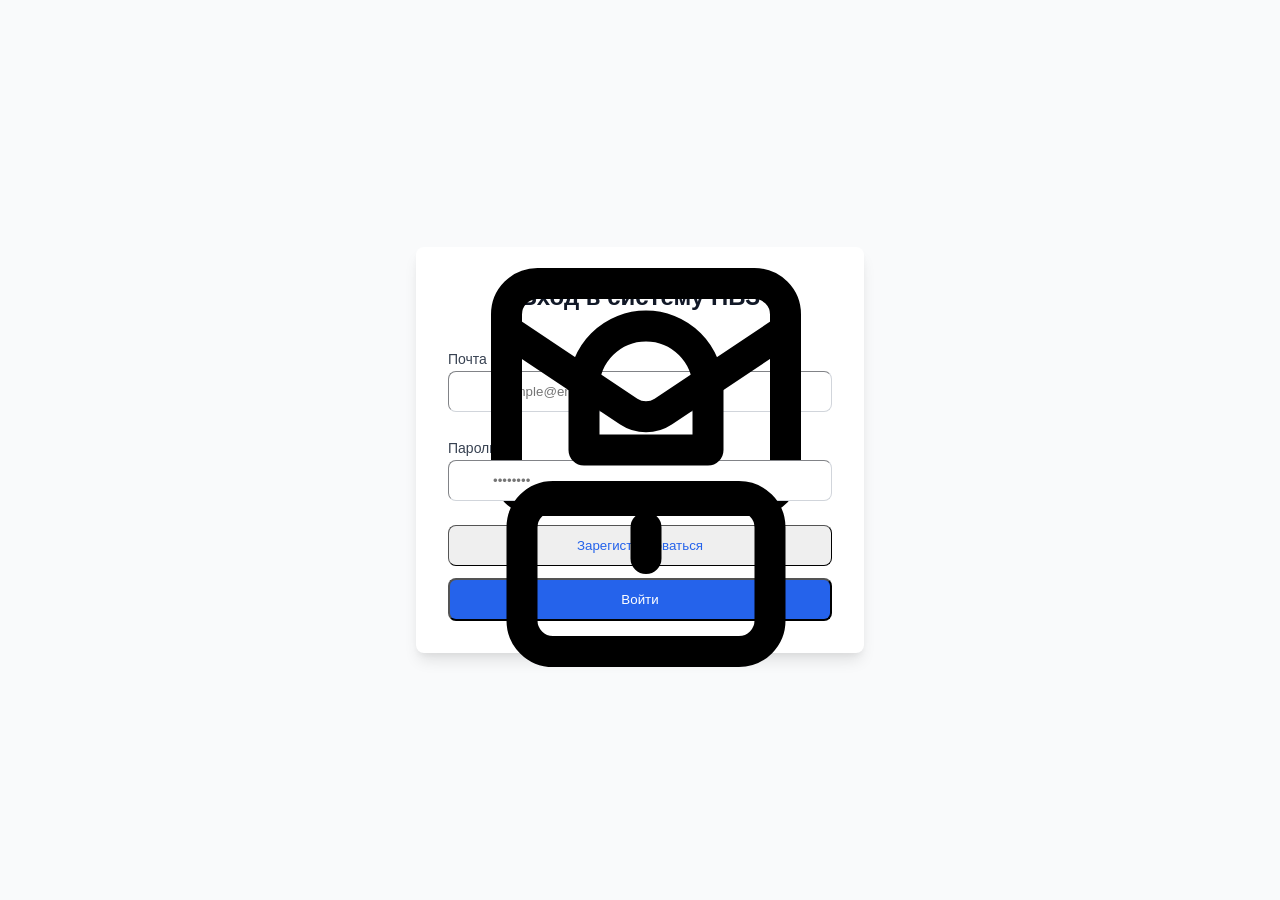
<file: index.html>
<!DOCTYPE html>
<html lang="ru">
<head>
    <meta charset="UTF-8">
    <meta name="viewport" content="width=device-width, initial-scale=1.0">
    <title>ПВЗ - Вход в систему</title>
    <link rel="stylesheet" href="css/styles.css">
</head>
<body>
    <div class="min-h-screen flex items-center justify-center bg-gray-50 px-4">
        <div class="w-full max-w-md">
            <div class="bg-white rounded-lg shadow-lg p-8">
                <h1 class="text-2xl text-center mb-8 text-gray-900">
                    Вход в систему ПВЗ
                </h1>

                <form id="loginForm" class="space-y-6">
                    <div>
                        <label for="email" class="block text-sm text-gray-700 mb-2">
                            Почта
                        </label>
                        <div class="relative">
                            <svg class="absolute left-3 top-1/2 -translate-y-1/2 w-5 h-5 text-gray-400" fill="none" stroke="currentColor" viewBox="0 0 24 24">
                                <path stroke-linecap="round" stroke-linejoin="round" stroke-width="2" d="M3 8l7.89 5.26a2 2 0 002.22 0L21 8M5 19h14a2 2 0 002-2V7a2 2 0 00-2-2H5a2 2 0 00-2 2v10a2 2 0 002 2z"></path>
                            </svg>
                            <input id="email" type="email" required placeholder="example@email.com" class="w-full pl-11 pr-4 py-3 border border-gray-300 rounded-lg focus:outline-none focus:ring-2 focus:ring-blue-500 focus:border-transparent">
                        </div>
                    </div>

                    <div>
                        <label for="password" class="block text-sm text-gray-700 mb-2">
                            Пароль
                        </label>
                        <div class="relative">
                            <svg class="absolute left-3 top-1/2 -translate-y-1/2 w-5 h-5 text-gray-400" fill="none" stroke="currentColor" viewBox="0 0 24 24">
                                <path stroke-linecap="round" stroke-linejoin="round" stroke-width="2" d="M12 15v2m-6-4h12a2 2 0 012 2v6a2 2 0 01-2 2H6a2 2 0 01-2-2v-6a2 2 0 012-2zm10-4V6a4 4 0 00-8 0v4h8z"></path>
                            </svg>
                            <input id="password" type="password" required placeholder="••••••••" class="w-full pl-11 pr-4 py-3 border border-gray-300 rounded-lg focus:outline-none focus:ring-2 focus:ring-blue-500 focus:border-transparent">
                        </div>
                    </div>

                    <div class="space-y-3">
                        <button type="button" onclick="location.href='pages/register.html'" class="w-full py-3 border border-blue-600 text-blue-600 rounded-lg hover:bg-blue-50 transition-colors">
                            Зарегистрироваться
                        </button>
                        <button type="submit" class="w-full py-3 bg-blue-600 text-white rounded-lg hover:bg-blue-700 transition-colors">
                            Войти
                        </button>
                    </div>
                </form>
            </div>
        </div>
    </div>

    <script src="js/main.js"></script>
    <script>
        document.getElementById('loginForm').addEventListener('submit', function(e) {
            e.preventDefault();
            localStorage.setItem('isAuthenticated', 'true');
            window.location.href = 'pages/home.html';
        });
    </script>
</body>
</html>
</file>
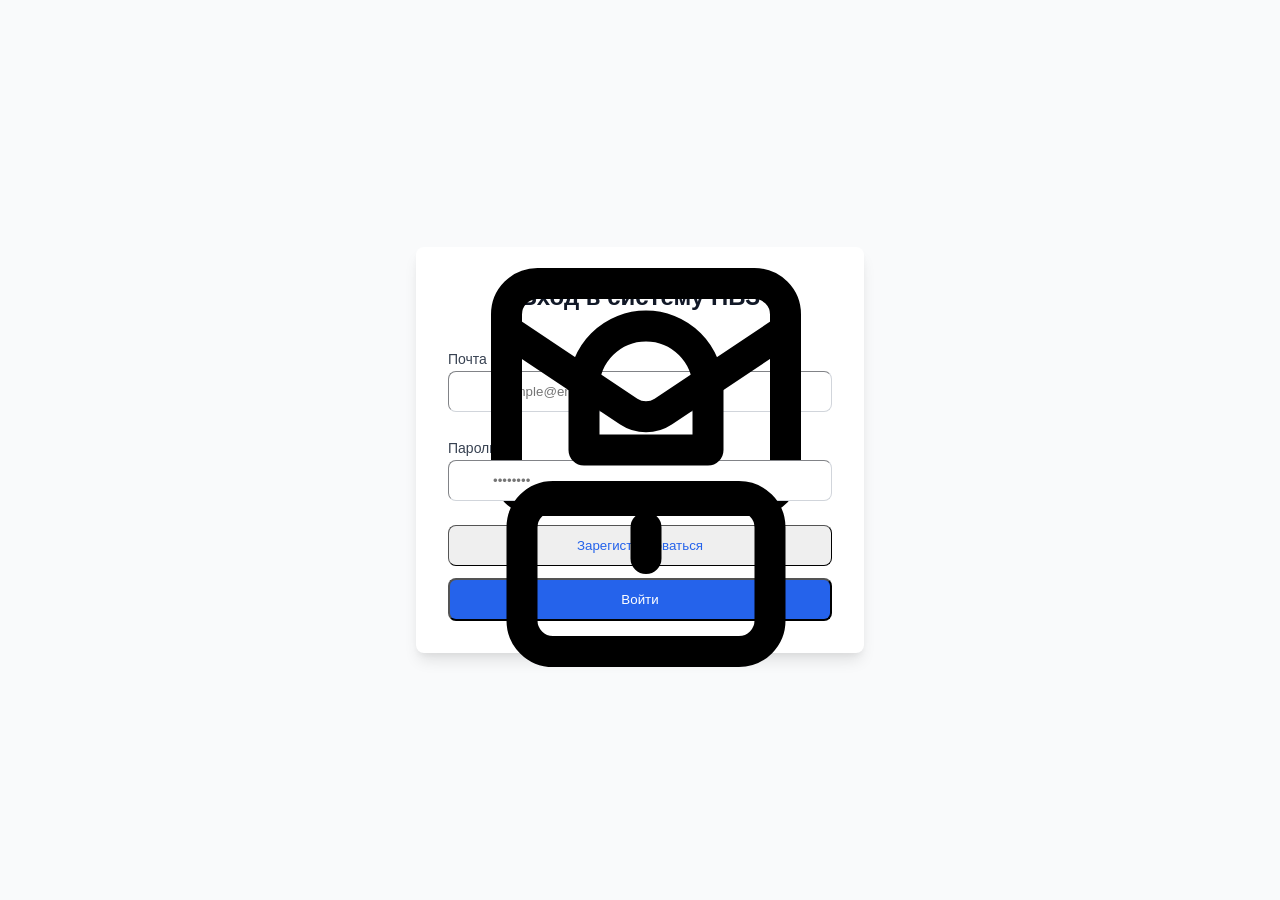
<file: pages/home.html>
<!DOCTYPE html>
<html lang="ru">
<head>
    <meta charset="UTF-8">
    <meta name="viewport" content="width=device-width, initial-scale=1.0">
    <title>ПВЗ - Главная</title>
    <link rel="stylesheet" href="../css/styles.css">
</head>
<body>
    <div class="min-h-screen bg-gradient-to-br from-blue-50 via-white to-purple-50">
        <!-- Шапка -->
        <div class="bg-white shadow-sm border-b border-gray-100">
            <div class="max-w-6xl mx-auto px-8 py-6">
                <div class="flex items-center justify-between">
                    <div>
                        <h1 class="text-2xl text-gray-900 mb-1">Добро пожаловать!</h1>
                        <p class="text-gray-600">Пункт выдачи заказов</p>
                    </div>
                    <div class="flex items-center gap-3">
                        <div class="text-right">
                            <p class="text-sm text-gray-500">Сегодня</p>
                            <p class="text-lg text-gray-900" id="currentDate"></p>
                        </div>
                    </div>
                </div>
            </div>
        </div>

        <!-- Основной контент -->
        <div class="max-w-6xl mx-auto px-8 py-12">
            <div class="max-w-2xl mx-auto">
                <div class="grid grid-cols-1 md:grid-cols-2 gap-6">
                    <button onclick="location.href='shift.html'" class="group relative overflow-hidden bg-gradient-to-br from-blue-500 to-blue-600 text-white rounded-2xl p-8 hover:from-blue-600 hover:to-blue-700 transition-all shadow-lg hover:shadow-xl transform hover:-translate-y-1">
                        <div class="relative z-10">
                            <svg class="w-12 h-12 mb-4" fill="none" stroke="currentColor" viewBox="0 0 24 24">
                                <path stroke-linecap="round" stroke-linejoin="round" stroke-width="2" d="M14.752 11.168l-3.197-2.132A1 1 0 0010 9.87v4.263a1 1 0 001.555.832l3.197-2.132a1 1 0 000-1.664z"></path>
                                <path stroke-linecap="round" stroke-linejoin="round" stroke-width="2" d="M21 12a9 9 0 11-18 0 9 9 0 0118 0z"></path>
                            </svg>
                            <h3 class="text-xl mb-2">Начать смену</h3>
                            <p class="text-blue-100 text-sm">Перейти к операциям ПВЗ</p>
                        </div>
                        <div class="absolute inset-0 bg-white opacity-0 group-hover:opacity-10 transition-opacity"></div>
                    </button>

                    <button onclick="location.href='profile.html'" class="group relative overflow-hidden bg-gradient-to-br from-green-500 to-green-600 text-white rounded-2xl p-8 hover:from-green-600 hover:to-green-700 transition-all shadow-lg hover:shadow-xl transform hover:-translate-y-1">
                        <div class="relative z-10">
                            <svg class="w-12 h-12 mb-4" fill="none" stroke="currentColor" viewBox="0 0 24 24">
                                <path stroke-linecap="round" stroke-linejoin="round" stroke-width="2" d="M16 7a4 4 0 11-8 0 4 4 0 018 0zM12 14a7 7 0 00-7 7h14a7 7 0 00-7-7z"></path>
                            </svg>
                            <h3 class="text-xl mb-2">Личный кабинет</h3>
                            <p class="text-green-100 text-sm">Профиль и настройки</p>
                        </div>
                        <div class="absolute inset-0 bg-white opacity-0 group-hover:opacity-10 transition-opacity"></div>
                    </button>
                </div>
            </div>
        </div>
    </div>

    <script src="../js/main.js"></script>
    <script>
        const date = new Date();
        const options = { day: 'numeric', month: 'long', year: 'numeric' };
        document.getElementById('currentDate').textContent = date.toLocaleDateString('ru-RU', options);
        
        if (!localStorage.getItem('isAuthenticated')) {
            window.location.href = '../index.html';
        }
    </script>
</body>
</html>
</file>
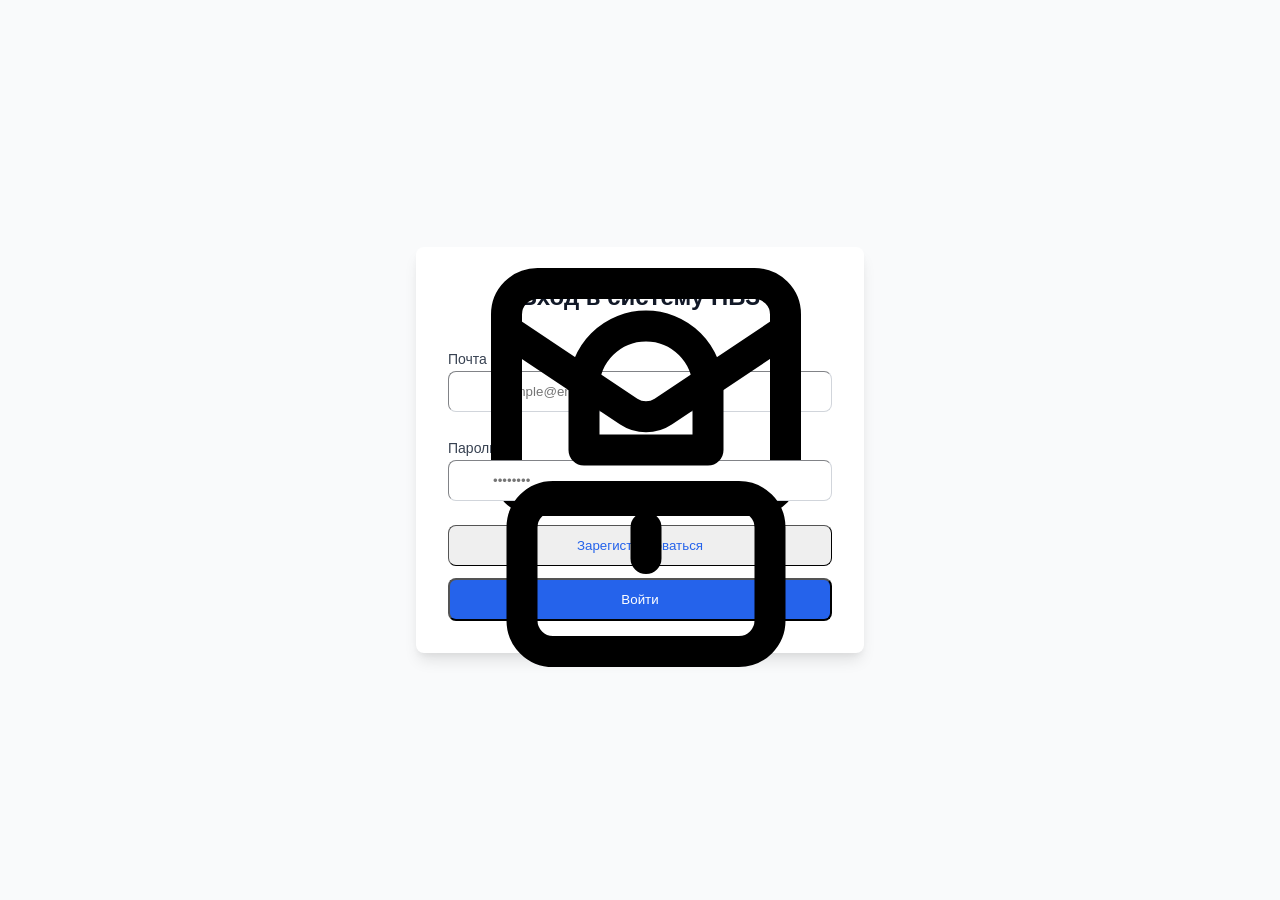
<file: pages/issue.html>
<!DOCTYPE html>
<html lang="ru">
<head>
    <meta charset="UTF-8">
    <meta name="viewport" content="width=device-width, initial-scale=1.0">
    <title>ПВЗ - Выдача товара</title>
    <link rel="stylesheet" href="../css/styles.css">
</head>
<body>
    <div class="min-h-screen bg-gray-50 p-8">
        <div class="max-w-4xl mx-auto">
            <button onclick="location.href='shift.html'" class="flex items-center gap-2 mb-6 text-blue-600 hover:text-blue-700">
                <svg class="w-5 h-5" fill="none" stroke="currentColor" viewBox="0 0 24 24">
                    <path stroke-linecap="round" stroke-linejoin="round" stroke-width="2" d="M10 19l-7-7m0 0l7-7m-7 7h18"></path>
                </svg>
                Назад
            </button>

            <h1 class="text-3xl mb-8 text-gray-900">Выдача товара</h1>

            <div class="space-y-6">
                <div class="bg-white rounded-lg shadow-lg p-6">
                    <div class="space-y-4">
                        <div>
                            <label for="productId" class="block text-sm text-gray-700 mb-2">
                                ID товара
                            </label>
                            <input id="productId" type="text" placeholder="Введите ID товара" class="w-full px-4 py-3 border border-gray-300 rounded-lg focus:outline-none focus:ring-2 focus:ring-blue-500">
                        </div>
                    </div>
                </div>

                <button id="issueBtn" class="w-full py-4 bg-green-600 text-white rounded-lg hover:bg-green-700 transition-colors disabled:opacity-50 disabled:cursor-not-allowed flex items-center justify-center gap-2">
                    <svg class="w-5 h-5" fill="none" stroke="currentColor" viewBox="0 0 24 24">
                        <path stroke-linecap="round" stroke-linejoin="round" stroke-width="2" d="M9 12l2 2 4-4m6 2a9 9 0 11-18 0 9 9 0 0118 0z"></path>
                    </svg>
                    Выдать товар
                </button>
            </div>
        </div>
    </div>

    <script src="../js/main.js"></script>
    <script>
        if (!localStorage.getItem('isAuthenticated')) {
            window.location.href = '../index.html';
        }

        const productInput = document.getElementById('productId');
        const issueBtn = document.getElementById('issueBtn');

        productInput.addEventListener('input', function() {
            issueBtn.disabled = !this.value.trim();
        });

        issueBtn.addEventListener('click', function() {
            if (productInput.value.trim()) {
                alert('Товар успешно выдан!');
                window.location.href = 'shift.html';
            }
        });
    </script>
</body>
</html>
</file>
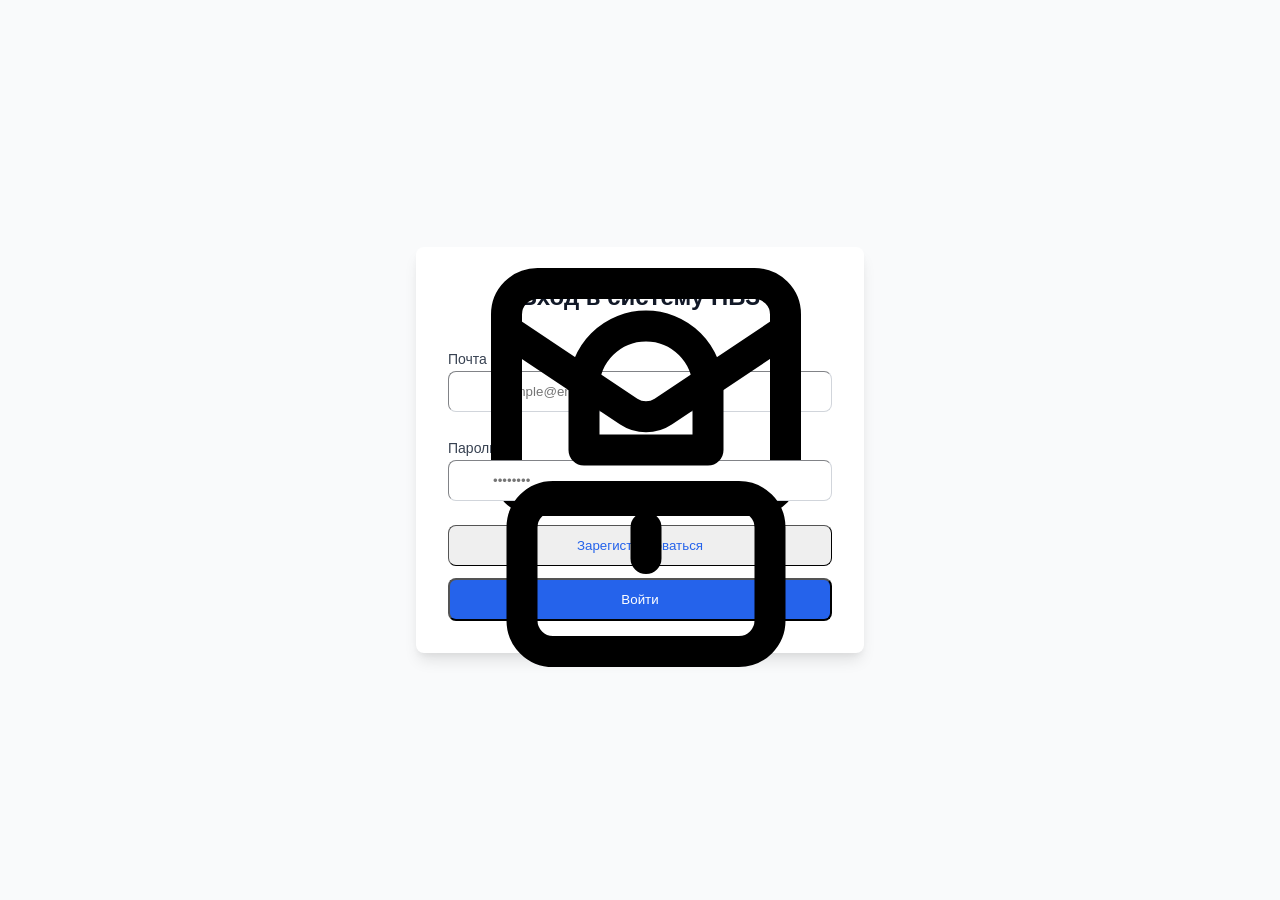
<file: pages/profile.html>
<!DOCTYPE html>
<html lang="ru">
<head>
    <meta charset="UTF-8">
    <meta name="viewport" content="width=device-width, initial-scale=1.0">
    <title>ПВЗ - Личный кабинет</title>
    <link rel="stylesheet" href="../css/styles.css">
</head>
<body>
    <div class="min-h-screen bg-gray-50 p-8">
        <div class="max-w-4xl mx-auto">
            <button onclick="location.href='home.html'" class="flex items-center gap-2 mb-6 text-blue-600 hover:text-blue-700">
                <svg class="w-5 h-5" fill="none" stroke="currentColor" viewBox="0 0 24 24">
                    <path stroke-linecap="round" stroke-linejoin="round" stroke-width="2" d="M10 19l-7-7m0 0l7-7m-7 7h18"></path>
                </svg>
                Назад
            </button>

            <h1 class="text-3xl mb-8 text-gray-900">Личный кабинет</h1>

            <div class="bg-white rounded-lg shadow-lg p-8 space-y-6">
                <div class="border-b border-gray-200 pb-4">
                    <p class="text-sm text-gray-600 mb-1">Роль</p>
                    <p class="text-lg text-gray-900">Операционный аналитик</p>
                </div>

                <div class="space-y-3">
                    <button onclick="alert('Функция назначения роли будет доступна позже')" class="w-full py-4 bg-blue-600 text-white rounded-lg hover:bg-blue-700 transition-colors flex items-center justify-center gap-2">
                        <svg class="w-5 h-5" fill="none" stroke="currentColor" viewBox="0 0 24 24">
                            <path stroke-linecap="round" stroke-linejoin="round" stroke-width="2" d="M18 9v3m0 0v3m0-3h3m-3 0h-3m-2-5a4 4 0 11-8 0 4 4 0 018 0zM3 20a6 6 0 0112 0v1H3v-1z"></path>
                        </svg>
                        Назначить роль
                    </button>

                    <button onclick="localStorage.removeItem('isAuthenticated'); window.location.href='../index.html'" class="w-full py-4 bg-red-600 text-white rounded-lg hover:bg-red-700 transition-colors flex items-center justify-center gap-2">
                        <svg class="w-5 h-5" fill="none" stroke="currentColor" viewBox="0 0 24 24">
                            <path stroke-linecap="round" stroke-linejoin="round" stroke-width="2" d="M17 16l4-4m0 0l-4-4m4 4H7m6 4v1a3 3 0 01-3 3H6a3 3 0 01-3-3V7a3 3 0 013-3h4a3 3 0 013 3v1"></path>
                        </svg>
                        Выйти из аккаунта
                    </button>
                </div>
            </div>
        </div>
    </div>

    <script src="../js/main.js"></script>
    <script>
        if (!localStorage.getItem('isAuthenticated')) {
            window.location.href = '../index.html';
        }
    </script>
</body>
</html>
</file>
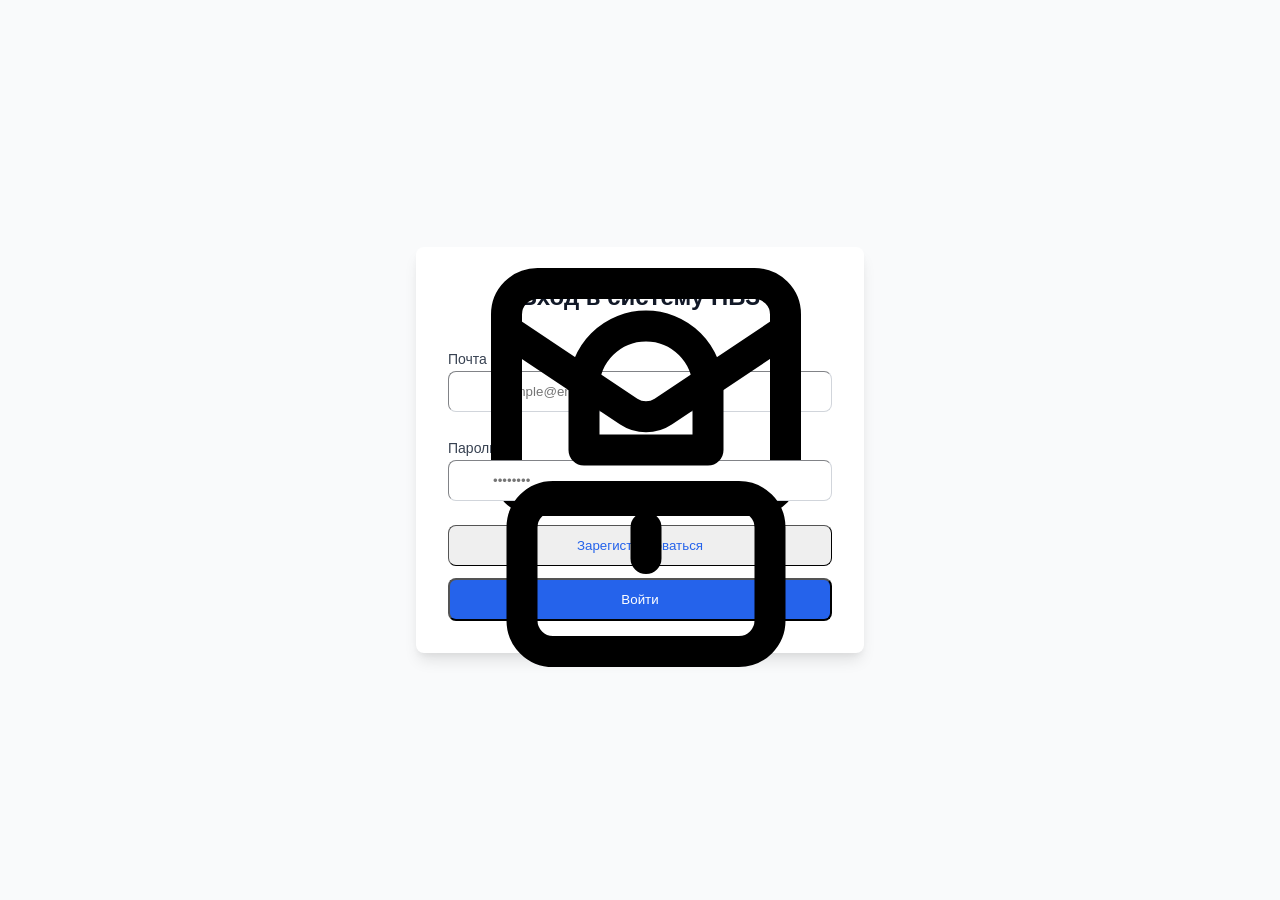
<file: pages/receive.html>
<!DOCTYPE html>
<html lang="ru">
<head>
    <meta charset="UTF-8">
    <meta name="viewport" content="width=device-width, initial-scale=1.0">
    <title>ПВЗ - Приём товаров</title>
    <link rel="stylesheet" href="../css/styles.css">
</head>
<body>
    <div class="min-h-screen bg-gray-50 p-8">
        <div class="max-w-4xl mx-auto">
            <button onclick="location.href='shift.html'" class="flex items-center gap-2 mb-6 text-blue-600 hover:text-blue-700">
                <svg class="w-5 h-5" fill="none" stroke="currentColor" viewBox="0 0 24 24">
                    <path stroke-linecap="round" stroke-linejoin="round" stroke-width="2" d="M10 19l-7-7m0 0l7-7m-7 7h18"></path>
                </svg>
                Назад
            </button>

            <h1 class="text-3xl mb-8 text-gray-900">Приём товаров</h1>

            <div class="space-y-6">
                <div class="bg-white rounded-lg shadow-lg p-6">
                    <div class="space-y-4">
                        <div>
                            <label for="productId" class="block text-sm text-gray-700 mb-2">
                                ID товара *
                            </label>
                            <input id="productId" type="text" placeholder="Введите ID товара" class="w-full px-4 py-3 border border-gray-300 rounded-lg focus:outline-none focus:ring-2 focus:ring-blue-500">
                        </div>

                        <button id="addBtn" class="w-full py-3 bg-blue-600 text-white rounded-lg hover:bg-blue-700 transition-colors disabled:opacity-50 disabled:cursor-not-allowed flex items-center justify-center gap-2">
                            <svg class="w-5 h-5" fill="none" stroke="currentColor" viewBox="0 0 24 24">
                                <path stroke-linecap="round" stroke-linejoin="round" stroke-width="2" d="M12 4v16m8-8H4"></path>
                            </svg>
                            Добавить товар
                        </button>
                    </div>
                </div>

                <div id="productsList" class="bg-white rounded-lg shadow-lg p-6 hidden">
                    <h2 class="text-xl mb-4 text-gray-900">Принятые товары (<span id="productCount">0</span>)</h2>
                    <div id="productsContainer" class="space-y-3"></div>
                    <button id="completeBtn" class="w-full mt-6 py-4 bg-green-600 text-white rounded-lg hover:bg-green-700 transition-colors">
                        Завершить приём (0 товаров)
                    </button>
                </div>
            </div>
        </div>
    </div>

    <script src="../js/main.js"></script>
    <script>
        if (!localStorage.getItem('isAuthenticated')) {
            window.location.href = '../index.html';
        }

        let products = [];

        const productInput = document.getElementById('productId');
        const addBtn = document.getElementById('addBtn');
        const productsList = document.getElementById('productsList');
        const productsContainer = document.getElementById('productsContainer');
        const productCountSpan = document.getElementById('productCount');
        const completeBtn = document.getElementById('completeBtn');

        function updateUI() {
            if (products.length > 0) {
                productsList.classList.remove('hidden');
                productCountSpan.textContent = products.length;
                completeBtn.textContent = `Завершить приём (${products.length} товаров)`;
                
                productsContainer.innerHTML = products.map((productId, index) => `
                    <div class="p-4 border border-gray-200 rounded-lg flex items-start gap-4">
                        <div class="w-12 h-12 bg-gray-100 rounded flex items-center justify-center flex-shrink-0">
                            <svg class="w-6 h-6 text-gray-400" fill="none" stroke="currentColor" viewBox="0 0 24 24">
                                <path stroke-linecap="round" stroke-linejoin="round" stroke-width="2" d="M20 7l-8-4-8 4m16 0l-8 4m8-4v10l-8 4m0-10L4 7m8 4v10M4 7v10l8 4"></path>
                            </svg>
                        </div>
                        <div class="flex-1">
                            <h3 class="text-gray-900 mb-1">Товар #${index + 1}</h3>
                            <p class="text-sm text-gray-600">ID товара: ${productId}</p>
                        </div>
                    </div>
                `).join('');
            } else {
                productsList.classList.add('hidden');
            }
        }

        addBtn.addEventListener('click', function() {
            const productId = productInput.value.trim();
            if (productId) {
                products.push(productId);
                productInput.value = '';
                updateUI();
                addBtn.disabled = true;
            }
        });

        productInput.addEventListener('input', function() {
            addBtn.disabled = !this.value.trim();
        });

        completeBtn.addEventListener('click', function() {
            if (products.length > 0) {
                alert(`Зарегистрировано товаров: ${products.length}`);
                window.location.href = 'shift.html';
            }
        });
    </script>
</body>
</html>
</file>
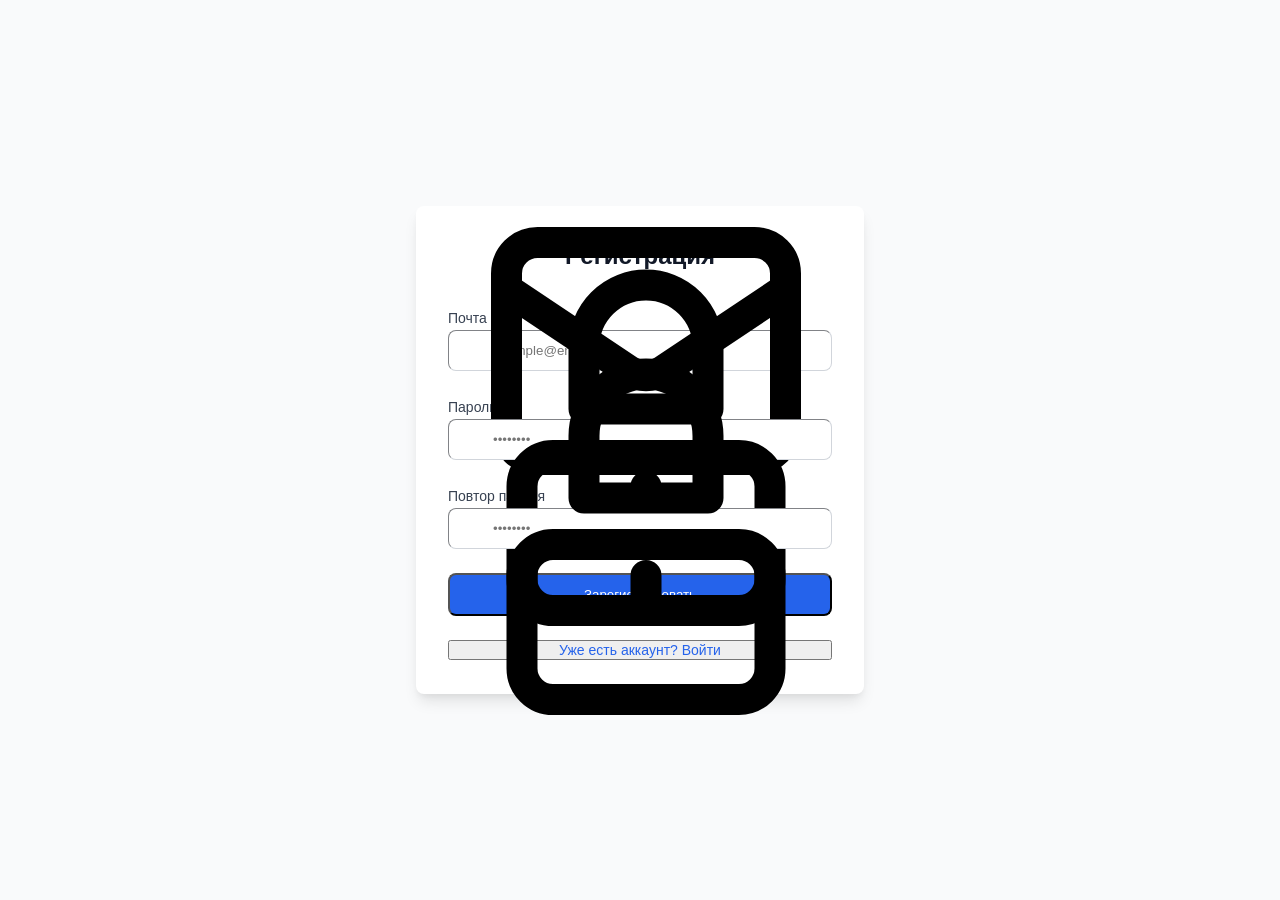
<file: pages/register.html>
<!DOCTYPE html>
<html lang="ru">
<head>
    <meta charset="UTF-8">
    <meta name="viewport" content="width=device-width, initial-scale=1.0">
    <title>ПВЗ - Регистрация</title>
    <link rel="stylesheet" href="../css/styles.css">
</head>
<body>
    <div class="min-h-screen flex items-center justify-center bg-gray-50 px-4">
        <div class="w-full max-w-md">
            <div class="bg-white rounded-lg shadow-lg p-8">
                <h1 class="text-2xl text-center mb-8 text-gray-900">
                    Регистрация
                </h1>

                <form id="registerForm" class="space-y-6">
                    <div>
                        <label for="email" class="block text-sm text-gray-700 mb-2">
                            Почта
                        </label>
                        <div class="relative">
                            <svg class="absolute left-3 top-1/2 -translate-y-1/2 w-5 h-5 text-gray-400" fill="none" stroke="currentColor" viewBox="0 0 24 24">
                                <path stroke-linecap="round" stroke-linejoin="round" stroke-width="2" d="M3 8l7.89 5.26a2 2 0 002.22 0L21 8M5 19h14a2 2 0 002-2V7a2 2 0 00-2-2H5a2 2 0 00-2 2v10a2 2 0 002 2z"></path>
                            </svg>
                            <input id="email" type="email" required placeholder="example@email.com" class="w-full pl-11 pr-4 py-3 border border-gray-300 rounded-lg focus:outline-none focus:ring-2 focus:ring-blue-500">
                        </div>
                    </div>

                    <div>
                        <label for="password" class="block text-sm text-gray-700 mb-2">
                            Пароль
                        </label>
                        <div class="relative">
                            <svg class="absolute left-3 top-1/2 -translate-y-1/2 w-5 h-5 text-gray-400" fill="none" stroke="currentColor" viewBox="0 0 24 24">
                                <path stroke-linecap="round" stroke-linejoin="round" stroke-width="2" d="M12 15v2m-6-4h12a2 2 0 012 2v6a2 2 0 01-2 2H6a2 2 0 01-2-2v-6a2 2 0 012-2zm10-4V6a4 4 0 00-8 0v4h8z"></path>
                            </svg>
                            <input id="password" type="password" required placeholder="••••••••" class="w-full pl-11 pr-4 py-3 border border-gray-300 rounded-lg focus:outline-none focus:ring-2 focus:ring-blue-500">
                        </div>
                    </div>

                    <div>
                        <label for="confirmPassword" class="block text-sm text-gray-700 mb-2">
                            Повтор пароля
                        </label>
                        <div class="relative">
                            <svg class="absolute left-3 top-1/2 -translate-y-1/2 w-5 h-5 text-gray-400" fill="none" stroke="currentColor" viewBox="0 0 24 24">
                                <path stroke-linecap="round" stroke-linejoin="round" stroke-width="2" d="M12 15v2m-6-4h12a2 2 0 012 2v6a2 2 0 01-2 2H6a2 2 0 01-2-2v-6a2 2 0 012-2zm10-4V6a4 4 0 00-8 0v4h8z"></path>
                            </svg>
                            <input id="confirmPassword" type="password" required placeholder="••••••••" class="w-full pl-11 pr-4 py-3 border border-gray-300 rounded-lg focus:outline-none focus:ring-2 focus:ring-blue-500">
                        </div>
                    </div>

                    <button type="submit" class="w-full py-3 bg-blue-600 text-white rounded-lg hover:bg-blue-700 transition-colors">
                        Зарегистрировать
                    </button>

                    <button type="button" onclick="location.href='../index.html'" class="w-full text-sm text-blue-600 hover:text-blue-700">
                        Уже есть аккаунт? Войти
                    </button>
                </form>
            </div>
        </div>
    </div>

    <script src="../js/main.js"></script>
    <script>
        document.getElementById('registerForm').addEventListener('submit', function(e) {
            e.preventDefault();
            const password = document.getElementById('password').value;
            const confirmPassword = document.getElementById('confirmPassword').value;
            
            if (password !== confirmPassword) {
                alert('Пароли не совпадают');
                return;
            }
            
            localStorage.setItem('isAuthenticated', 'true');
            window.location.href = 'home.html';
        });
    </script>
</body>
</html>
</file>
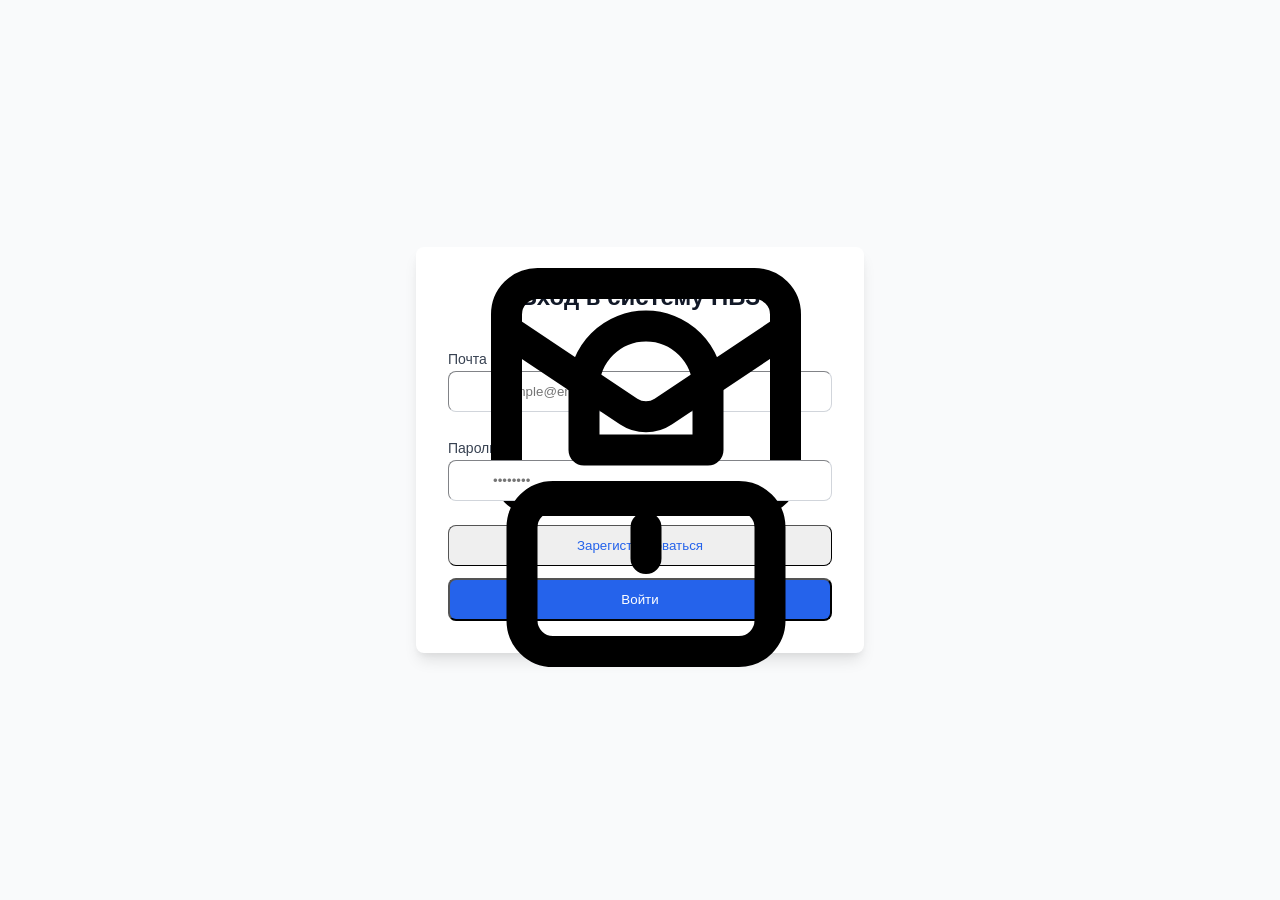
<file: pages/return.html>
<!DOCTYPE html>
<html lang="ru">
<head>
    <meta charset="UTF-8">
    <meta name="viewport" content="width=device-width, initial-scale=1.0">
    <title>ПВЗ - Оформление возврата</title>
    <link rel="stylesheet" href="../css/styles.css">
</head>
<body>
    <div class="min-h-screen bg-gray-50 p-8">
        <div class="max-w-4xl mx-auto">
            <button onclick="location.href='shift.html'" class="flex items-center gap-2 mb-6 text-blue-600 hover:text-blue-700">
                <svg class="w-5 h-5" fill="none" stroke="currentColor" viewBox="0 0 24 24">
                    <path stroke-linecap="round" stroke-linejoin="round" stroke-width="2" d="M10 19l-7-7m0 0l7-7m-7 7h18"></path>
                </svg>
                Назад
            </button>

            <h1 class="text-3xl mb-8 text-gray-900">Оформление возврата</h1>

            <div class="space-y-6">
                <div class="bg-white rounded-lg shadow-lg p-6">
                    <div class="space-y-4">
                        <div>
                            <label for="productId" class="block text-sm text-gray-700 mb-2">
                                ID товара
                            </label>
                            <input id="productId" type="text" placeholder="Введите ID товара" class="w-full px-4 py-3 border border-gray-300 rounded-lg focus:outline-none focus:ring-2 focus:ring-orange-500">
                        </div>
                    </div>
                </div>

                <button id="returnBtn" class="w-full py-4 bg-orange-600 text-white rounded-lg hover:bg-orange-700 transition-colors disabled:opacity-50 disabled:cursor-not-allowed flex items-center justify-center gap-2">
                    <svg class="w-5 h-5" fill="none" stroke="currentColor" viewBox="0 0 24 24">
                        <path stroke-linecap="round" stroke-linejoin="round" stroke-width="2" d="M4 4v5h.582m15.356 2A8.001 8.001 0 004.582 9m0 0H9m11 11v-5h-.581m0 0a8.003 8.003 0 01-15.357-2m15.357 2H15"></path>
                    </svg>
                    Оформить возврат
                </button>
            </div>
        </div>
    </div>

    <script src="../js/main.js"></script>
    <script>
        if (!localStorage.getItem('isAuthenticated')) {
            window.location.href = '../index.html';
        }

        const productInput = document.getElementById('productId');
        const returnBtn = document.getElementById('returnBtn');

        productInput.addEventListener('input', function() {
            returnBtn.disabled = !this.value.trim();
        });

        returnBtn.addEventListener('click', function() {
            if (productInput.value.trim()) {
                alert('Возврат успешно оформлен!');
                window.location.href = 'shift.html';
            }
        });
    </script>
</body>
</html>
</file>
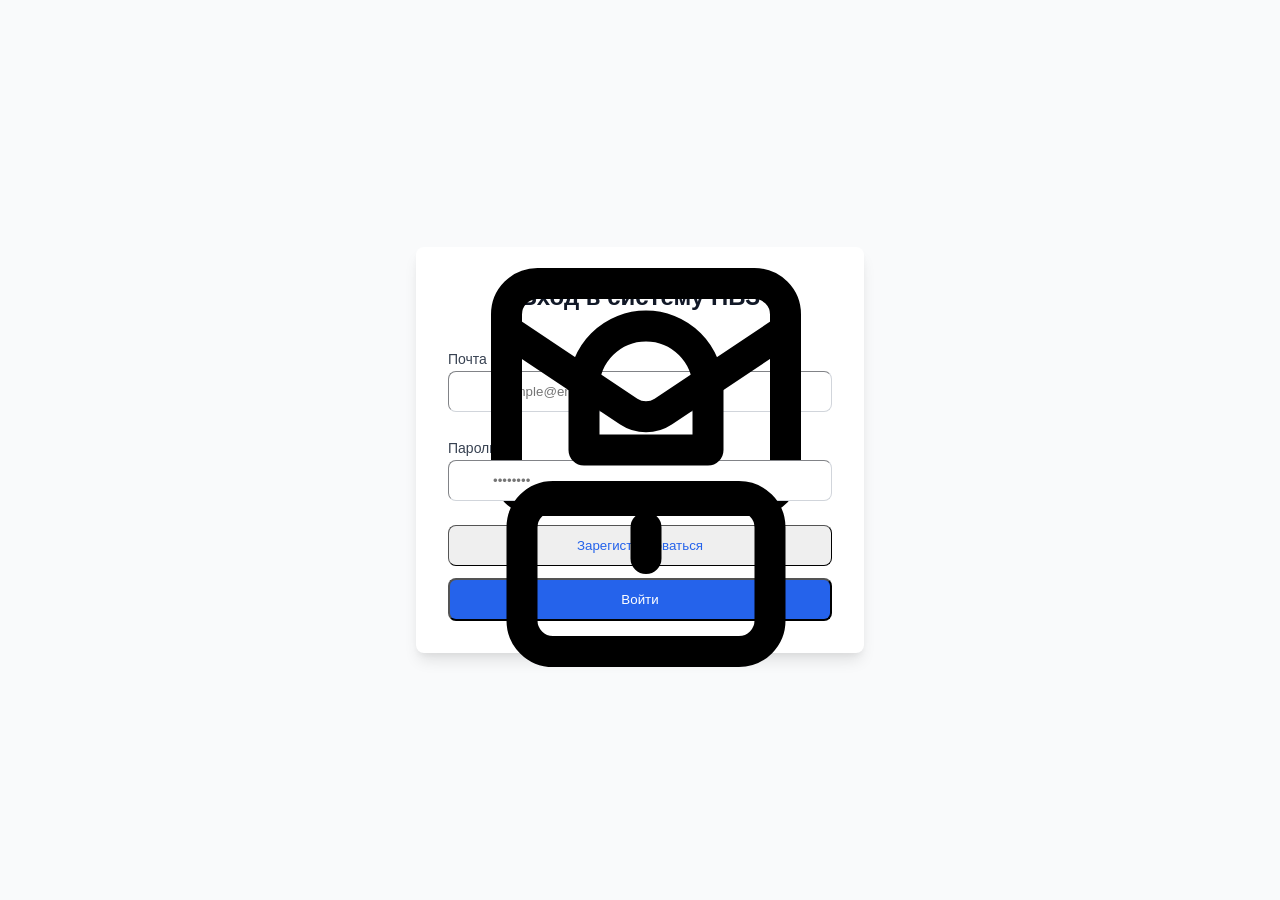
<file: pages/shift.html>
<!DOCTYPE html>
<html lang="ru">
<head>
    <meta charset="UTF-8">
    <meta name="viewport" content="width=device-width, initial-scale=1.0">
    <title>ПВЗ - Рабочая смена</title>
    <link rel="stylesheet" href="../css/styles.css">
</head>
<body>
    <div class="h-screen bg-gradient-to-br from-blue-50 via-white to-purple-50 flex flex-col overflow-hidden">
        <!-- Шапка -->
        <div class="bg-white shadow-sm border-b border-gray-100 flex-shrink-0">
            <div class="max-w-6xl mx-auto px-8 py-6">
                <button onclick="location.href='home.html'" class="flex items-center gap-2 mb-4 text-blue-600 hover:text-blue-700">
                    <svg class="w-5 h-5" fill="none" stroke="currentColor" viewBox="0 0 24 24">
                        <path stroke-linecap="round" stroke-linejoin="round" stroke-width="2" d="M10 19l-7-7m0 0l7-7m-7 7h18"></path>
                    </svg>
                    Назад
                </button>
                <div class="flex items-center justify-between">
                    <div>
                        <h1 class="text-2xl text-gray-900 mb-1">Рабочая смена</h1>
                        <p class="text-gray-600">Выберите операцию для продолжения</p>
                    </div>
                    <div class="flex items-center gap-2 px-4 py-2 bg-green-50 border border-green-200 rounded-lg">
                        <svg class="w-5 h-5 text-green-600" fill="none" stroke="currentColor" viewBox="0 0 24 24">
                            <path stroke-linecap="round" stroke-linejoin="round" stroke-width="2" d="M12 8v4l3 3m6-3a9 9 0 11-18 0 9 9 0 0118 0z"></path>
                        </svg>
                        <span class="text-green-800">Смена активна</span>
                    </div>
                </div>
            </div>
        </div>

        <!-- Кнопки операций -->
        <div class="max-w-6xl mx-auto px-8 py-6 flex-shrink-0">
            <div class="flex flex-row gap-6 justify-center items-stretch flex-wrap">
                <button onclick="location.href='receive.html'" class="group relative overflow-hidden bg-white rounded-2xl p-8 shadow-lg hover:shadow-xl transition-all transform hover:-translate-y-1 border-2 border-green-200 hover:border-green-400 flex-1 min-w-[200px]">
                    <div class="relative z-10">
                        <div class="w-14 h-14 bg-green-100 rounded-xl flex items-center justify-center mb-4 group-hover:bg-green-200 transition-colors mx-auto">
                            <svg class="w-7 h-7 text-green-600" fill="none" stroke="currentColor" viewBox="0 0 24 24">
                                <path stroke-linecap="round" stroke-linejoin="round" stroke-width="2" d="M20 7l-8-4-8 4m16 0l-8 4m8-4v10l-8 4m0-10L4 7m8 4v10M4 7v10l8 4"></path>
                            </svg>
                        </div>
                        <h3 class="text-xl text-gray-900 mb-2 text-center">Принять</h3>
                        <p class="text-gray-600 text-sm text-center">Регистрация новых товаров</p>
                    </div>
                </button>

                <button onclick="location.href='issue.html'" class="group relative overflow-hidden bg-white rounded-2xl p-8 shadow-lg hover:shadow-xl transition-all transform hover:-translate-y-1 border-2 border-blue-200 hover:border-blue-400 flex-1 min-w-[200px]">
                    <div class="relative z-10">
                        <div class="w-14 h-14 bg-blue-100 rounded-xl flex items-center justify-center mb-4 group-hover:bg-blue-200 transition-colors mx-auto">
                            <svg class="w-7 h-7 text-blue-600" fill="none" stroke="currentColor" viewBox="0 0 24 24">
                                <path stroke-linecap="round" stroke-linejoin="round" stroke-width="2" d="M12 19l9 2-9-18-9 18 9-2zm0 0v-8"></path>
                            </svg>
                        </div>
                        <h3 class="text-xl text-gray-900 mb-2 text-center">Выдать</h3>
                        <p class="text-gray-600 text-sm text-center">Выдача товара клиенту</p>
                    </div>
                </button>

                <button onclick="location.href='return.html'" class="group relative overflow-hidden bg-white rounded-2xl p-8 shadow-lg hover:shadow-xl transition-all transform hover:-translate-y-1 border-2 border-orange-200 hover:border-orange-400 flex-1 min-w-[200px]">
                    <div class="relative z-10">
                        <div class="w-14 h-14 bg-orange-100 rounded-xl flex items-center justify-center mb-4 group-hover:bg-orange-200 transition-colors mx-auto">
                            <svg class="w-7 h-7 text-orange-600" fill="none" stroke="currentColor" viewBox="0 0 24 24">
                                <path stroke-linecap="round" stroke-linejoin="round" stroke-width="2" d="M4 4v5h.582m15.356 2A8.001 8.001 0 004.582 9m0 0H9m11 11v-5h-.581m0 0a8.003 8.003 0 01-15.357-2m15.357 2H15"></path>
                            </svg>
                        </div>
                        <h3 class="text-xl text-gray-900 mb-2 text-center">Возврат</h3>
                        <p class="text-gray-600 text-sm text-center">Оформление возврата товара</p>
                    </div>
                </button>

                <button onclick="location.href='return.html'" class="group relative overflow-hidden bg-white rounded-2xl p-8 shadow-lg hover:shadow-xl transition-all transform hover:-translate-y-1 border-2 border-red-200 hover:border-red-400 flex-1 min-w-[200px]">
                    <div class="relative z-10">
                        <div class="w-14 h-14 bg-red-100 rounded-xl flex items-center justify-center mb-4 group-hover:bg-red-200 transition-colors mx-auto">
                            <svg class="w-7 h-7 text-red-600" fill="none" stroke="currentColor" viewBox="0 0 24 24">
                                <path stroke-linecap="round" stroke-linejoin="round" stroke-width="2" d="M8 7h12m0 0l-4-4m4 4l-4 4m0 6H4m0 0l4 4m-4-4l4-4"></path>
                            </svg>
                        </div>
                        <h3 class="text-xl text-gray-900 mb-2 text-center">Вернуть товар МП</h3>
                        <p class="text-gray-600 text-sm text-center">Возврат товара маркетплейсу</p>
                    </div>
                </button>
            </div>
        </div>

        <!-- Таблица с товарами -->
        <div class="max-w-6xl mx-auto px-8 pb-8 flex-1 min-h-0 w-full overflow-hidden">
            <div class="bg-white rounded-xl shadow-lg overflow-hidden border border-gray-200 h-full flex flex-col">
                <div class="grid grid-cols-5 gap-4 bg-gradient-to-r from-gray-50 to-gray-100 px-6 py-4 border-b border-gray-200 text-sm font-semibold text-gray-700 uppercase tracking-wider flex-shrink-0">
                    <div>ID товара</div>
                    <div>Номер телефона</div>
                    <div>Название товара</div>
                    <div>Срок хранения</div>
                    <div>Ячейка на ПВЗ</div>
                </div>
                <div class="overflow-y-auto flex-1" id="ordersTable"></div>
                <div class="bg-gray-50 px-6 py-3 border-t border-gray-200 text-sm text-gray-600 flex-shrink-0">
                    Всего товаров на складе: <span id="totalCount" class="font-semibold">0</span>
                </div>
            </div>
        </div>
    </div>

    <script src="../js/main.js"></script>
    <script>
        if (!localStorage.getItem('isAuthenticated')) {
            window.location.href = '../index.html';
        }

        // Генерация товаров
        const cellNumbers = Array.from({ length: 50 }, (_, i) => 100 + i);
        const phones = [
            "+7 (999) 123-45-67", "+7 (999) 234-56-78", "+7 (999) 345-67-89",
            "+7 (999) 456-78-90", "+7 (999) 567-89-01", "+7 (999) 678-90-12",
            "+7 (999) 789-01-23", "+7 (999) 890-12-34", "+7 (999) 901-23-45"
        ];
        const products = [
            "Смартфон Samsung A54", "Наушники JBL Tune", "Чехол для iPhone",
            "Зарядное устройство", "Планшет Samsung Tab", "Клавиатура Logitech",
            "Мышь беспроводная", "Монитор 24\"", "Внешний диск 1TB", "Ноутбук Lenovo"
        ];

        const orders = Array.from({ length: 50 }, (_, i) => ({
            id: `T-${1000 + i}`,
            phone: phones[Math.floor(Math.random() * phones.length)],
            name: products[Math.floor(Math.random() * products.length)],
            expiry: `${String(Math.floor(Math.random() * 28) + 1).padStart(2, '0')}.${String(Math.floor(Math.random() * 3) + 4).padStart(2, '0')}.2026`,
            cell: cellNumbers[i]
        }));

        const tableBody = document.getElementById('ordersTable');
        orders.forEach(order => {
            const row = document.createElement('div');
            row.className = 'grid grid-cols-5 gap-4 px-6 py-4 border-b border-gray-100 hover:bg-blue-50 transition-colors text-gray-700';
            row.innerHTML = `
                <div class="font-mono text-sm font-medium text-blue-600">${order.id}</div>
                <div class="text-sm">${order.phone}</div>
                <div class="text-sm truncate" title="${order.name}">${order.name}</div>
                <div class="text-sm"><span class="px-2 py-1 bg-orange-50 text-orange-700 rounded-md border border-orange-200">${order.expiry}</span></div>
                <div class="text-sm font-mono bg-gray-100 px-2 py-1 rounded-md inline-block w-fit">#${order.cell}</div>
            `;
            tableBody.appendChild(row);
        });

        document.getElementById('totalCount').textContent = orders.length;
    </script>
</body>
</html>
</file>
<file: css/styles.css>
/* Базовые стили */
* {
    margin: 0;
    padding: 0;
    box-sizing: border-box;
}

body {
    font-family: -apple-system, BlinkMacSystemFont, 'Segoe UI', Roboto, 'Helvetica Neue', sans-serif;
    line-height: 1.5;
}

/* Утилиты */
.min-h-screen {
    min-height: 100vh;
}

.flex {
    display: flex;
}

.items-center {
    align-items: center;
}

.justify-center {
    justify-content: center;
}

.justify-between {
    justify-content: space-between;
}

.flex-col {
    flex-direction: column;
}

.flex-shrink-0 {
    flex-shrink: 0;
}

.flex-1 {
    flex: 1;
}

.w-full {
    width: 100%;
}

.max-w-md {
    max-width: 28rem;
}

.max-w-4xl {
    max-width: 56rem;
}

.max-w-6xl {
    max-width: 72rem;
}

.mx-auto {
    margin-left: auto;
    margin-right: auto;
}

.px-4 {
    padding-left: 1rem;
    padding-right: 1rem;
}

.px-8 {
    padding-left: 2rem;
    padding-right: 2rem;
}

.py-6 {
    padding-top: 1.5rem;
    padding-bottom: 1.5rem;
}

.p-8 {
    padding: 2rem;
}

.mb-8 {
    margin-bottom: 2rem;
}

.mb-6 {
    margin-bottom: 1.5rem;
}

.mb-4 {
    margin-bottom: 1rem;
}

.mb-2 {
    margin-bottom: 0.5rem;
}

.mt-6 {
    margin-top: 1.5rem;
}

.gap-2 {
    gap: 0.5rem;
}

.gap-4 {
    gap: 1rem;
}

.gap-6 {
    gap: 1.5rem;
}

.space-y-4 > * + * {
    margin-top: 1rem;
}

.space-y-6 > * + * {
    margin-top: 1.5rem;
}

.space-y-3 > * + * {
    margin-top: 0.75rem;
}

/* Цвета фона */
.bg-gray-50 {
    background-color: #f9fafb;
}

.bg-white {
    background-color: #ffffff;
}

.bg-blue-600 {
    background-color: #2563eb;
}

.bg-green-600 {
    background-color: #16a34a;
}

.bg-red-600 {
    background-color: #dc2626;
}

.bg-orange-600 {
    background-color: #ea580c;
}

.bg-gradient-to-br {
    background-image: linear-gradient(to bottom right, var(--tw-gradient-stops));
}

.from-blue-50 {
    --tw-gradient-from: #eff6ff;
}

.via-white {
    --tw-gradient-via: #ffffff;
}

.to-purple-50 {
    --tw-gradient-to: #faf5ff;
}

/* Тени и бордеры */
.rounded-lg {
    border-radius: 0.5rem;
}

.rounded-xl {
    border-radius: 0.75rem;
}

.rounded-2xl {
    border-radius: 1rem;
}

.shadow-lg {
    box-shadow: 0 10px 15px -3px rgba(0, 0, 0, 0.1), 0 4px 6px -2px rgba(0, 0, 0, 0.05);
}

.border {
    border-width: 1px;
}

.border-gray-300 {
    border-color: #d1d5db;
}

.border-gray-200 {
    border-color: #e5e7eb;
}

/* Текст */
.text-gray-900 {
    color: #111827;
}

.text-gray-700 {
    color: #374151;
}

.text-gray-600 {
    color: #4b5563;
}

.text-gray-500 {
    color: #6b7280;
}

.text-blue-600 {
    color: #2563eb;
}

.text-white {
    color: #ffffff;
}

.text-sm {
    font-size: 0.875rem;
}

.text-lg {
    font-size: 1.125rem;
}

.text-xl {
    font-size: 1.25rem;
}

.text-2xl {
    font-size: 1.5rem;
}

.text-3xl {
    font-size: 1.875rem;
}

.font-semibold {
    font-weight: 600;
}

.text-center {
    text-align: center;
}

/* Эффекты */
.hover\:bg-blue-700:hover {
    background-color: #1d4ed8;
}

.hover\:bg-green-700:hover {
    background-color: #15803d;
}

.hover\:bg-orange-700:hover {
    background-color: #c2410c;
}

.hover\:bg-red-700:hover {
    background-color: #b91c1c;
}

.hover\:shadow-xl:hover {
    box-shadow: 0 20px 25px -5px rgba(0, 0, 0, 0.1), 0 10px 10px -5px rgba(0, 0, 0, 0.04);
}

.hover\:-translate-y-1:hover {
    transform: translateY(-0.25rem);
}

.transition-colors {
    transition-property: background-color, border-color, color, fill, stroke;
    transition-timing-function: cubic-bezier(0.4, 0, 0.2, 1);
    transition-duration: 150ms;
}

.transition-all {
    transition-property: all;
    transition-timing-function: cubic-bezier(0.4, 0, 0.2, 1);
    transition-duration: 150ms;
}

/* Позиционирование */
.relative {
    position: relative;
}

.absolute {
    position: absolute;
}

.left-3 {
    left: 0.75rem;
}

.top-1\/2 {
    top: 50%;
}

.-translate-y-1\/2 {
    transform: translateY(-50%);
}

.inset-0 {
    top: 0;
    right: 0;
    bottom: 0;
    left: 0;
}

.z-10 {
    z-index: 10;
}

/* Grid и таблицы */
.grid {
    display: grid;
}

.grid-cols-1 {
    grid-template-columns: repeat(1, minmax(0, 1fr));
}

.grid-cols-5 {
    grid-template-columns: repeat(5, minmax(0, 1fr));
}

.md\:grid-cols-2 {
    grid-template-columns: repeat(2, minmax(0, 1fr));
}

.gap-4 {
    gap: 1rem;
}

.gap-6 {
    gap: 1.5rem;
}

/* Отступы */
.pl-11 {
    padding-left: 2.75rem;
}

.pr-4 {
    padding-right: 1rem;
}

.py-3 {
    padding-top: 0.75rem;
    padding-bottom: 0.75rem;
}

.py-4 {
    padding-top: 1rem;
    padding-bottom: 1rem;
}

.px-6 {
    padding-left: 1.5rem;
    padding-right: 1.5rem;
}

/* Высота */
.h-screen {
    height: 100vh;
}

.h-full {
    height: 100%;
}

/* Переполнение */
.overflow-hidden {
    overflow: hidden;
}

.overflow-y-auto {
    overflow-y: auto;
}

.min-h-0 {
    min-height: 0;
}

/* Трансформации */
.transform {
    transform: translateX(0) translateY(0) rotate(0) skewX(0) skewY(0) scaleX(1) scaleY(1);
}

/* Кнопки */
button {
    cursor: pointer;
}

button:disabled {
    opacity: 0.5;
    cursor: not-allowed;
}

/* Адаптивность */
@media (max-width: 768px) {
    .md\:grid-cols-2 {
        grid-template-columns: repeat(1, minmax(0, 1fr));
    }
    
    .px-8 {
        padding-left: 1rem;
        padding-right: 1rem;
    }
    
    .p-8 {
        padding: 1.5rem;
    }
}

/* Стили для таблицы */
.truncate {
    overflow: hidden;
    text-overflow: ellipsis;
    white-space: nowrap;
}

.w-fit {
    width: fit-content;
}

.inline-block {
    display: inline-block;
}

/* Анимации */
.group:hover .group-hover\:opacity-100 {
    opacity: 1;
}

.opacity-0 {
    opacity: 0;
}

.opacity-10 {
    opacity: 0.1;
}

.hidden {
    display: none;
}
</file>
